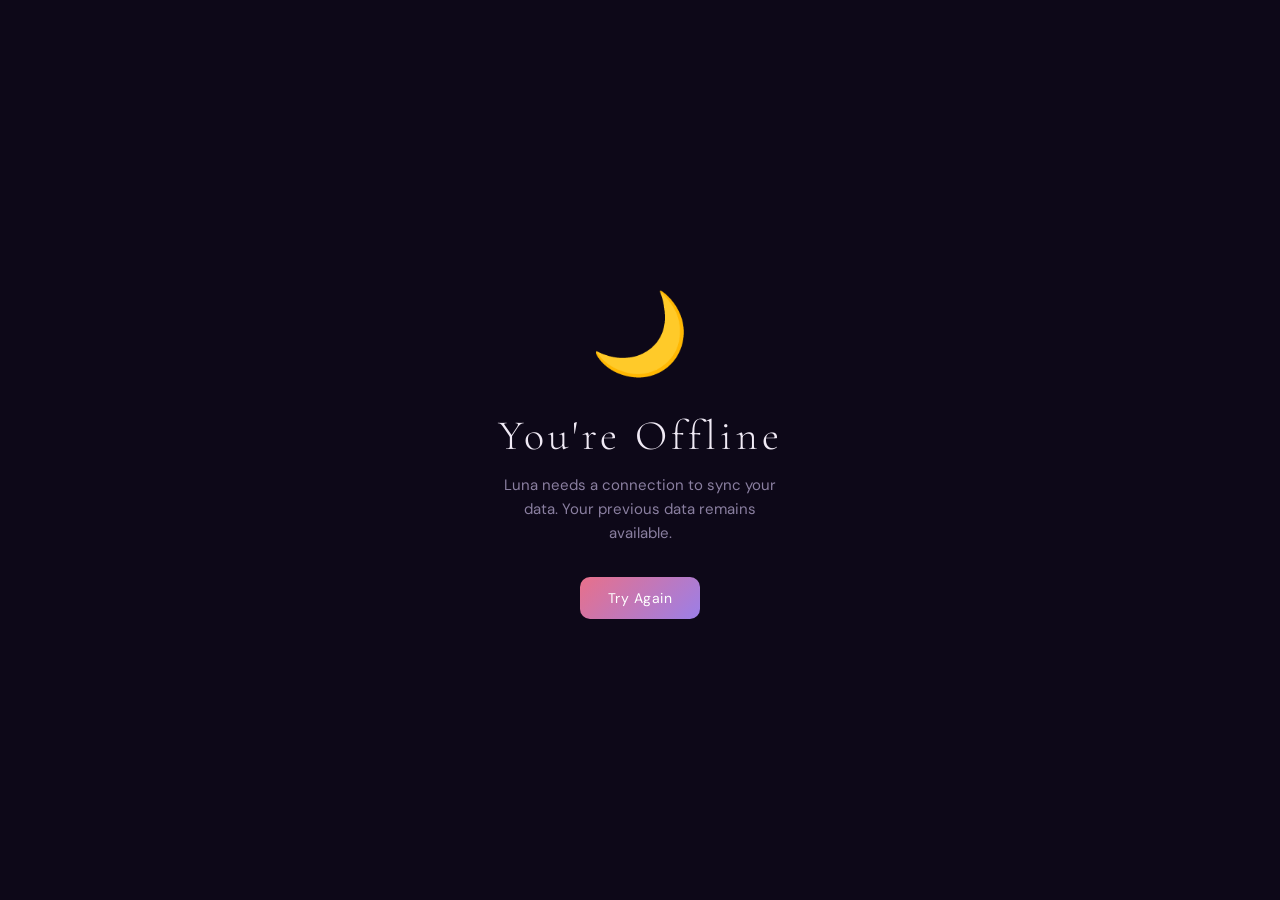
<file: offline.html>
<!DOCTYPE html>
<html lang="en">
<head>
  <meta charset="UTF-8" />
  <meta name="viewport" content="width=device-width, initial-scale=1.0" />
  <meta name="theme-color" content="#1a0a2e" />
  <title>Luna — Offline</title>
  <link href="https://fonts.googleapis.com/css2?family=Cormorant+Garamond:wght@300;400&family=DM+Sans:wght@400&display=swap" rel="stylesheet" />
  <style>
    :root { --bg:#0d0818; --rose:#e8708a; --text:#f0eaf5; --muted:#8a7fa0; }
    *, *::before, *::after { box-sizing:border-box; margin:0; padding:0; }
    body {
      min-height:100vh;
      background:var(--bg);
      color:var(--text);
      font-family:'DM Sans',sans-serif;
      display:flex;
      flex-direction:column;
      align-items:center;
      justify-content:center;
      text-align:center;
      padding:40px 24px;
    }
    .moon {
      font-size:80px;
      animation:float 3s ease-in-out infinite;
      margin-bottom:24px;
    }
    @keyframes float {
      0%,100%{transform:translateY(0)}
      50%{transform:translateY(-12px)}
    }
    h1 {
      font-family:'Cormorant Garamond',serif;
      font-size:42px;
      font-weight:300;
      letter-spacing:4px;
      margin-bottom:12px;
    }
    p {
      color:var(--muted);
      font-size:15px;
      max-width:280px;
      line-height:1.6;
      margin-bottom:32px;
    }
    button {
      background:linear-gradient(135deg,#e8708a,#9b7fe8);
      color:#fff;
      border:none;
      border-radius:10px;
      padding:12px 28px;
      font-size:14px;
      font-family:'DM Sans',sans-serif;
      cursor:pointer;
      letter-spacing:0.5px;
    }
  </style>
</head>
<body>
  <div class="moon">🌙</div>
  <h1>You're Offline</h1>
  <p>Luna needs a connection to sync your data. Your previous data remains available.</p>
  <button onclick="location.reload()">Try Again</button>
</body>
</html>
</file>
